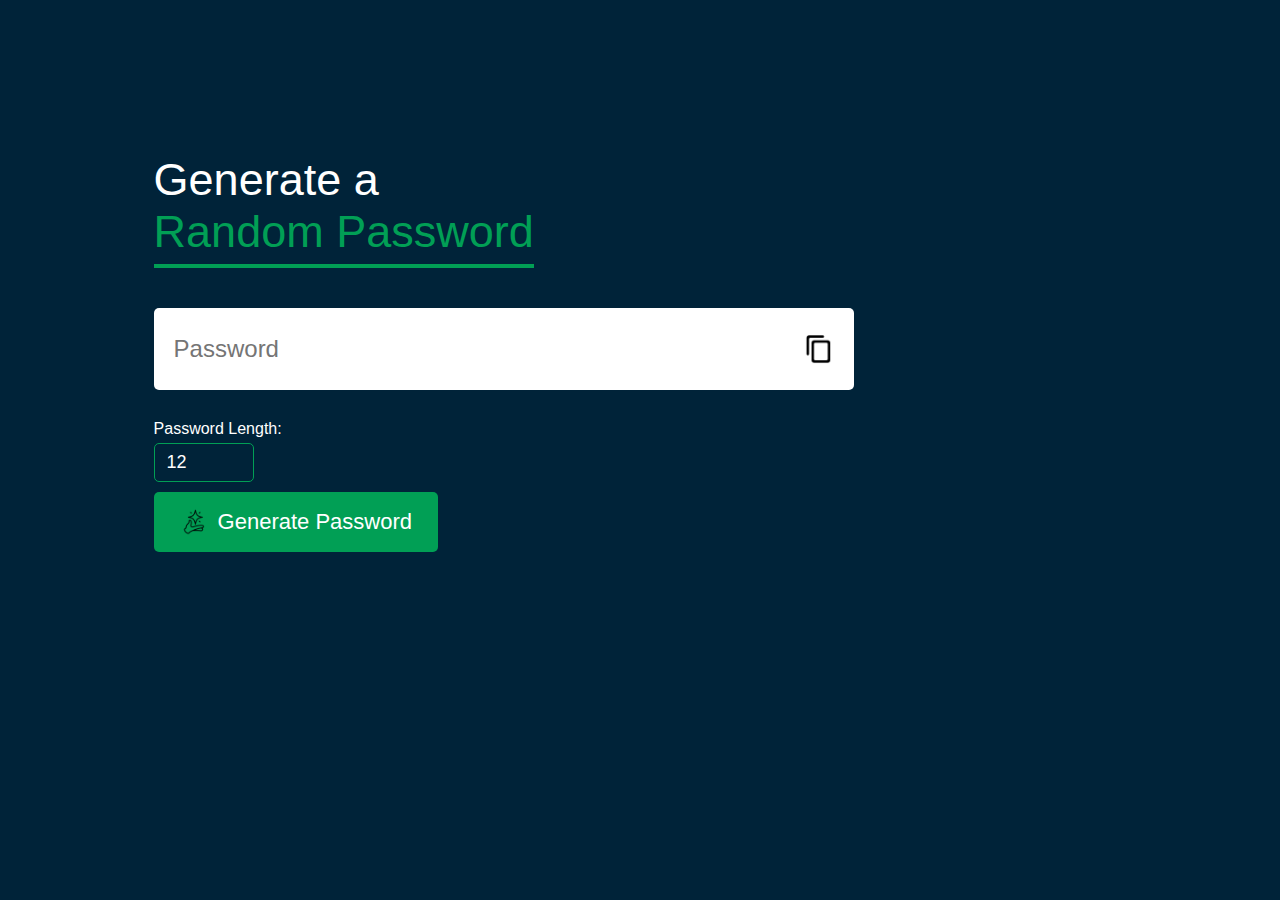
<file: password_generator/index.html>
<!DOCTYPE html>
<html lang="en">
<head>
  <meta charset="UTF-8" />
  <meta name="viewport" content="width=device-width, initial-scale=1.0" />
  <link rel="stylesheet" href="style.css" />
  <title>Random Password Generator</title>
</head>
<body>
<div class="box">
  <ul>
    <li></li>
    <li></li>
    <li></li>
    <li></li>
    <li></li>
    <li></li>
  </ul>
</div>
<div class="container">
    
  <h1>Generate a <br /><span>Random Password </span></h1>

  <div class="display">
    
    <input type="text" id="password" placeholder="Password" />
    <img src="images/copy (1).png" onclick="copyPassword()" />
  </div>
  <div class="length-input">
    <label for="password-length">Password Length:</label>
    <input type="number" id="password-length" min="1" max="128" value="12" required>
  </div>
  <button onclick="createPassword()">
    <img src="images/magic.png" />Generate Password
  </button>

  
</div>



<script>
  const passwordBox = document.getElementById("password");
  const passwordLengthInput = document.getElementById("password-length");

  const upperCase = "ABCDEFGHIJKLMNOPQRSTUVWXYZ";
  const lowerCase = "abcdefghijklmnopqrstuvwxyz";
  const number = "0123456789";
  const symbol = "@#$%^&*()_~|}{[]></-=";

  const allChars = upperCase + lowerCase + number + symbol;

  function createPassword() {
    const length = parseInt(passwordLengthInput.value);
    let password = "";

    for (let i = 0; i < length; i++) {
      const charSet = allChars[Math.floor(Math.random() * allChars.length)];
      password += charSet;
    }

    passwordBox.value = password;
  }

  function copyPassword() {
    passwordBox.select();
    document.execCommand("copy");
  }
</script>
</body>
</html>
</file>
<file: password_generator/style.css>
*{
    margin: 0;
    padding: 0;
    font-family: 'Poppins', sans-serif;
    box-sizing: border-box;
}

body{
    background: #002339;
    color: #fff;
}

.container{
    margin: 12%;
    width: 90%;
    max-width: 700px;
}

.display{
    width: 100%;
    margin-top: 50px;
    margin-bottom: 30px;
    background: #fff;
    color: #333;
    display: flex;
    align-items: center;
    justify-content: space-between;
    padding: 26px 20px;
    border-radius: 5px;
}

.container h1{
    font-weight: 500;
    font-size: 45px;
}

.container h1 span{
    color: #019f55;
    border-bottom: 4px solid #019f55;
    padding-bottom: 7px;
}

.display img{
    width: 30px;
    cursor: pointer;
}

.display input{
    border: 0;
    outline: 0;
    font-size: 24px;
}

.container button img{
    width: 28px;
    margin-right: 10px;
}

.container button {
    border: 0;
    outline: 0;
    background: #019f55;
    color: #fff;
    font-size: 22px;
    font-weight: 300;
    display: flex;
    align-items: center;
    justify-content: center;
    padding: 16px 26px;
    border-radius: 5px;
    cursor: pointer;
    position: relative;
    overflow: hidden;
  }
  
  .container button::before {
    content: "";
    position: absolute;
    top: 0;
    bottom: 0;
    left: -100%;
    width: 100%;
    background-image: linear-gradient(to right, rgba(255, 255, 255, 0.2), rgba(255, 255, 255, 0));
    z-index: 0;
    transition: left 0.3s;
  }
  
  .container button:hover::before {
    left: 100%;
  }


.box ul li{
    position: absolute;
    width: 35px;
    height: 35px;
    list-style: none;
    opacity: 0;
    background: radial-gradient(deepskyblue,transparent,transparent);
    bottom: 0;
    left: 10vw;
    animation: animate 15s linear infinite;
}

.box ul li:nth-child(2){
    left: 37vw;
    animation-delay: 2s;
}

.box ul li:nth-child(3){
    left: 25vw;
    animation-delay: 2s;
}

.box ul li:nth-child(4){
    left: 60vw;
    animation-delay: 2s;
}

.box ul li:nth-child(5){
    left: 75vw;
    animation-delay: 2s;
}

@keyframes animate {
    0%{
        transform: scale(0);
        opacity: 1;
        bottom: 0;
    }
    100%{
        transform: scale(10);
        opacity: 0;
        bottom: 100vh;
    }
}

.length-input {
    margin-bottom: 10px;
  }

  .length-input label {
    display: block;
    margin-bottom: 5px;
    color: #fff;
  }

  .length-input input {
    border: 1px solid #019f55;
    background-color: #002339;
    color: #fff;
    font-size: 18px;
    padding: 8px 12px;
    border-radius: 5px;
    width: 100px;
  }

  .length-input input:focus {
    outline: none;
    border-color: #fff;
  }
</file>
